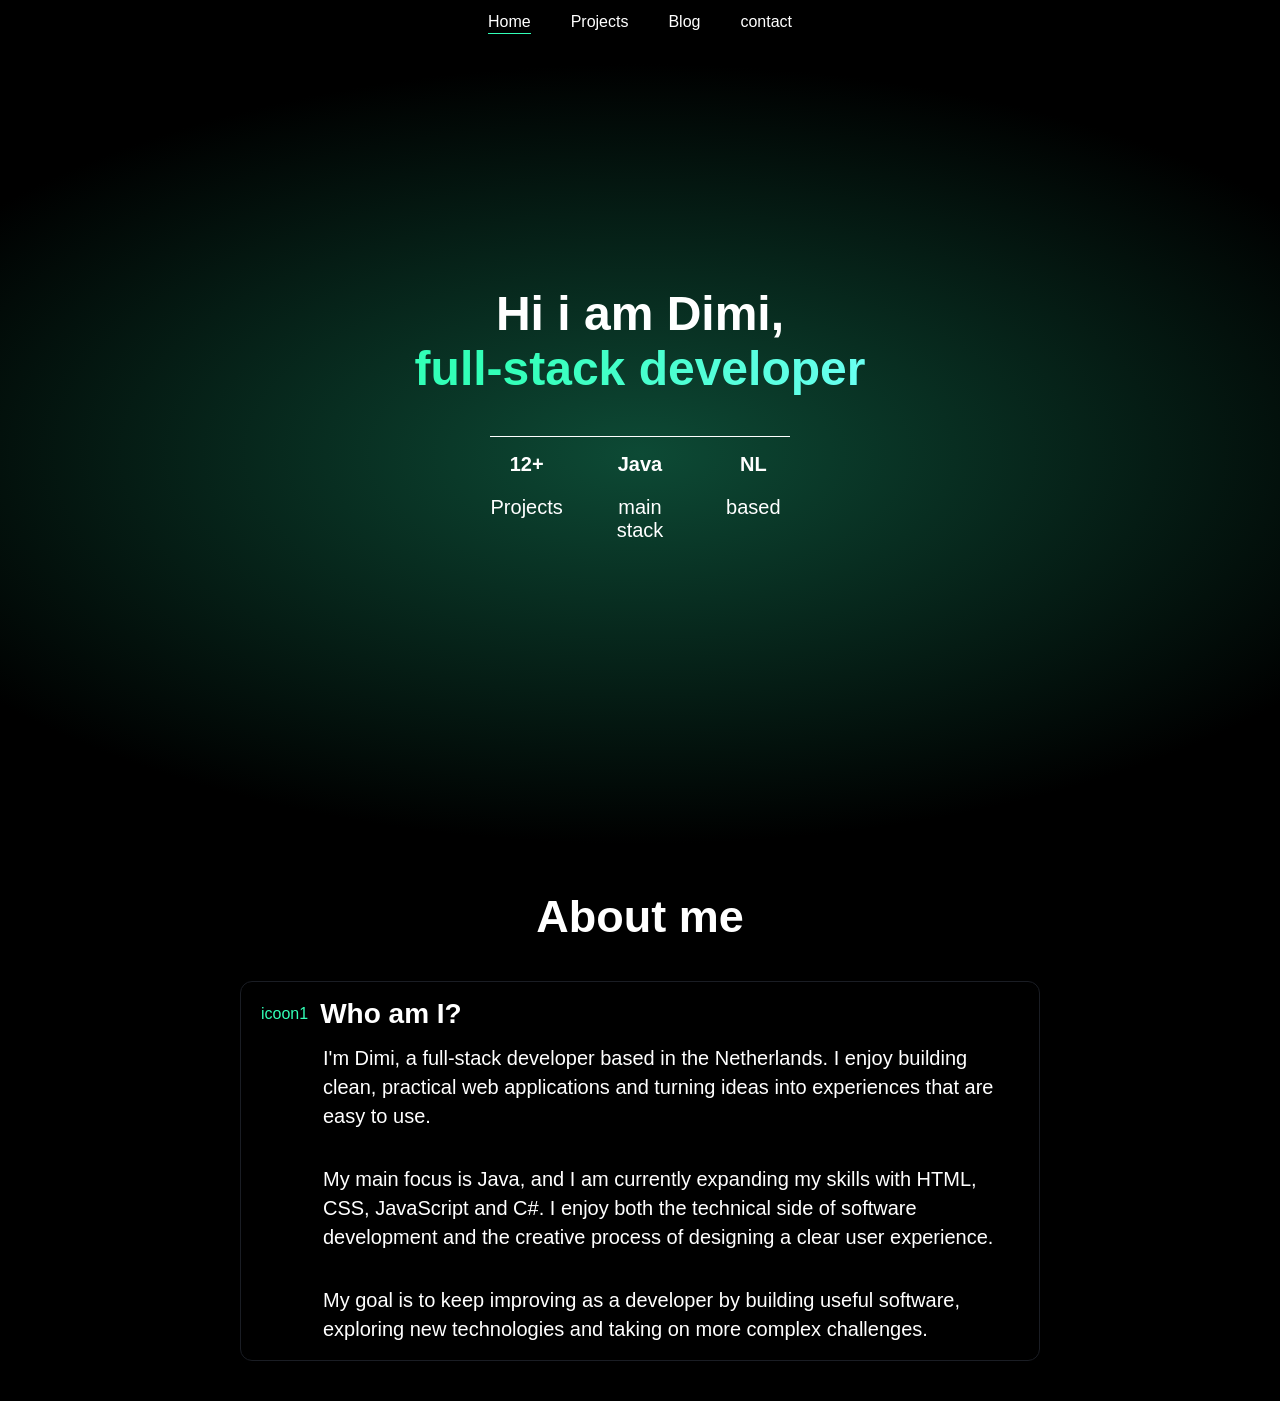
<file: docs/index.html>
<!DOCTYPE html>
<html lang ="nl">

<head> 
  <meta charset="UTF-8">
  <meta name="viewport" content = "width=device-width, initial-scale=1.0">
  <link rel="stylesheet" href="style.css">
  <title>WhoamI?</title>
</head>

<body>
 
<nav class="nav"> 
    <ul>
  <li><a class = "active" href="index.html">Home</a></li>
  <li><a href="projects.html">Projects</a></li>
  <li><a href="blog.html">Blog</a></li>
  <li><a href = "contact.html">contact</a></li>
   </ul>
</nav>

<main>
  <section class = "hero">

    <h1>
      <span class = "hero-text">Hi i am Dimi,</span>
      <br>
      <span class = "hero-text2">full-stack developer</span>
    </h1>

      <section class = "stats"> 

    <div class = "balk">
      
      </div>

    <div class = "stat1">
        <h2>12+</h2>
        <p>Projects</p>
    </div>

    <div class = "stat2">
              <h2>Java</h2>
              <p>main stack</p>
    </div>

    <div class = "stat3">
            <h2>NL</h2>
            <p>based</p>
    </div>
      </section>
  </section>

  </main>

  <section class = "about">
    <h2>About me</h2>

    <div class = "about-grid">
      
<div class = "card1">
        
          <div class = "card-header">
            <span class = "">icoon1</span>
            <h2>Who am I?</h2>
      </div>

      <p>I'm Dimi, a full-stack developer based in the Netherlands. 
        I enjoy building clean, practical web applications and turning ideas into experiences that are easy to use. </p>

        <br>

       <p>My main focus is Java, and I am currently expanding my skills with HTML, CSS, JavaScript and C#.
        I enjoy both the technical side of software development and the creative process of designing a clear user experience.</p>

        <br>


        <p>My goal is to keep improving as a developer by building useful software, 
        exploring new technologies and taking on more complex challenges.
       </p>
  </div>

</div>
  </section>

      <div class="api-section" id="api-section">
      </div>

  <script src = "index.js" type="module"></script>
</body>

</html>
</file>
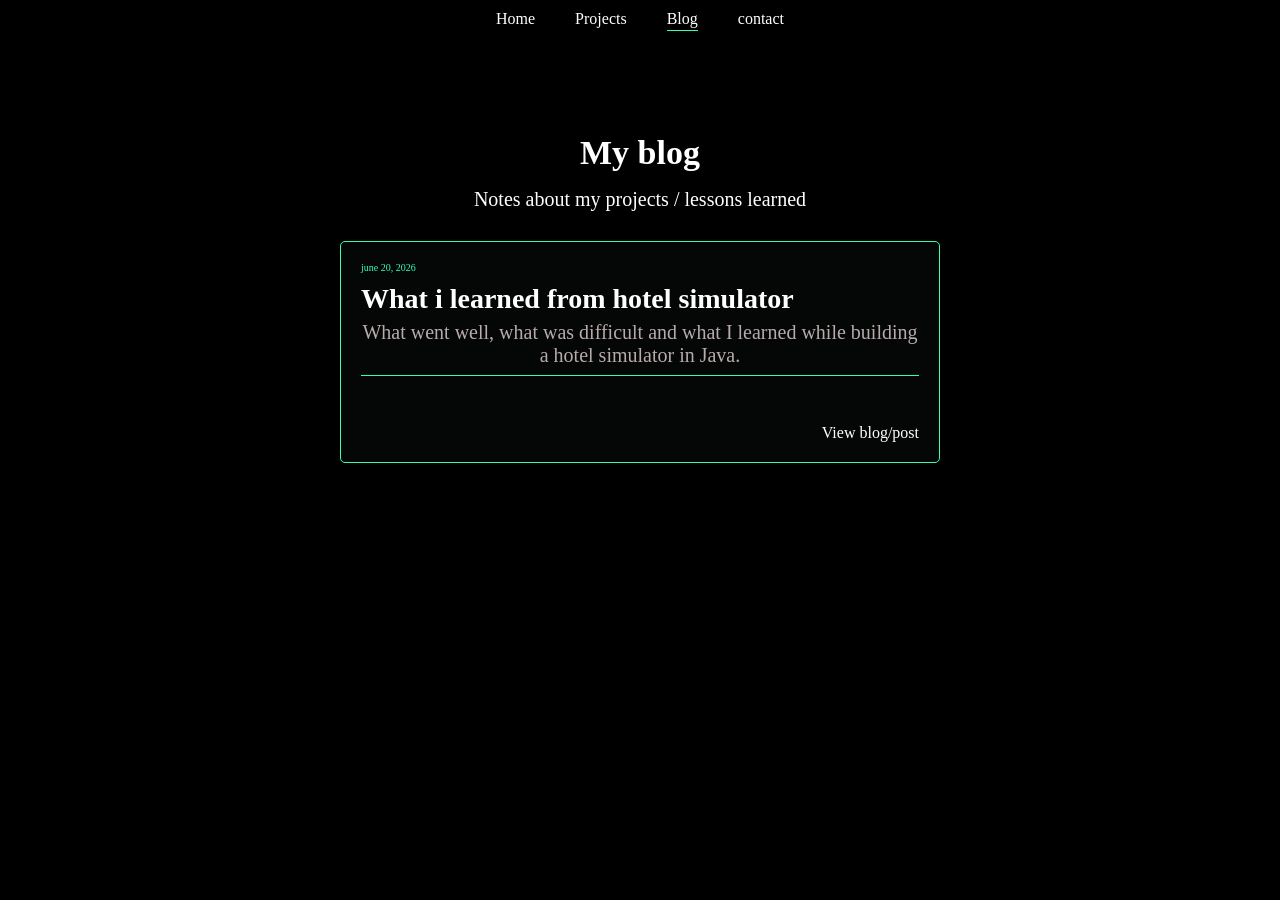
<file: docs/blog.html>
<!DOCTYPE html>
<html lang="nl">
<head>
    <meta charset="UTF-8">
    <meta name="viewport" content="width=device-width, initial-scale=1.0">
    <link rel="stylesheet" href="style3.css">
    <title>Blog</title>
</head>
<body>

    <nav class="nav"> 
        <ul>
            <li> <a href="index.html">Home</a></li>
            <li> <a  href="projects.html">Projects</a></li>
            <li> <a class = "active" href="blog.html">Blog</a></li>
            <li><a href = "contact.html">contact</a></li>
        </ul>
    </nav>

    <main>
         <h1>My blog</h1>
         <p>Notes about my projects / lessons learned</p>

         <section class = "blog-grid"> 
        
            <article class = "article-card1">
                
                <div class = "article-content1">

                    <time datetime="2026-06-18">june 20, 2026</time>
                    <h2>What i learned from hotel simulator</h2>
                    <p>What went well, what was difficult and what I learned while building a hotel simulator in Java.</p>
                   <div class="divide-section"></div>
                   <a href="">View blog/post</a>


                </div>
             </article>



         </section>
    </main> 
</body>
</html>
</file>
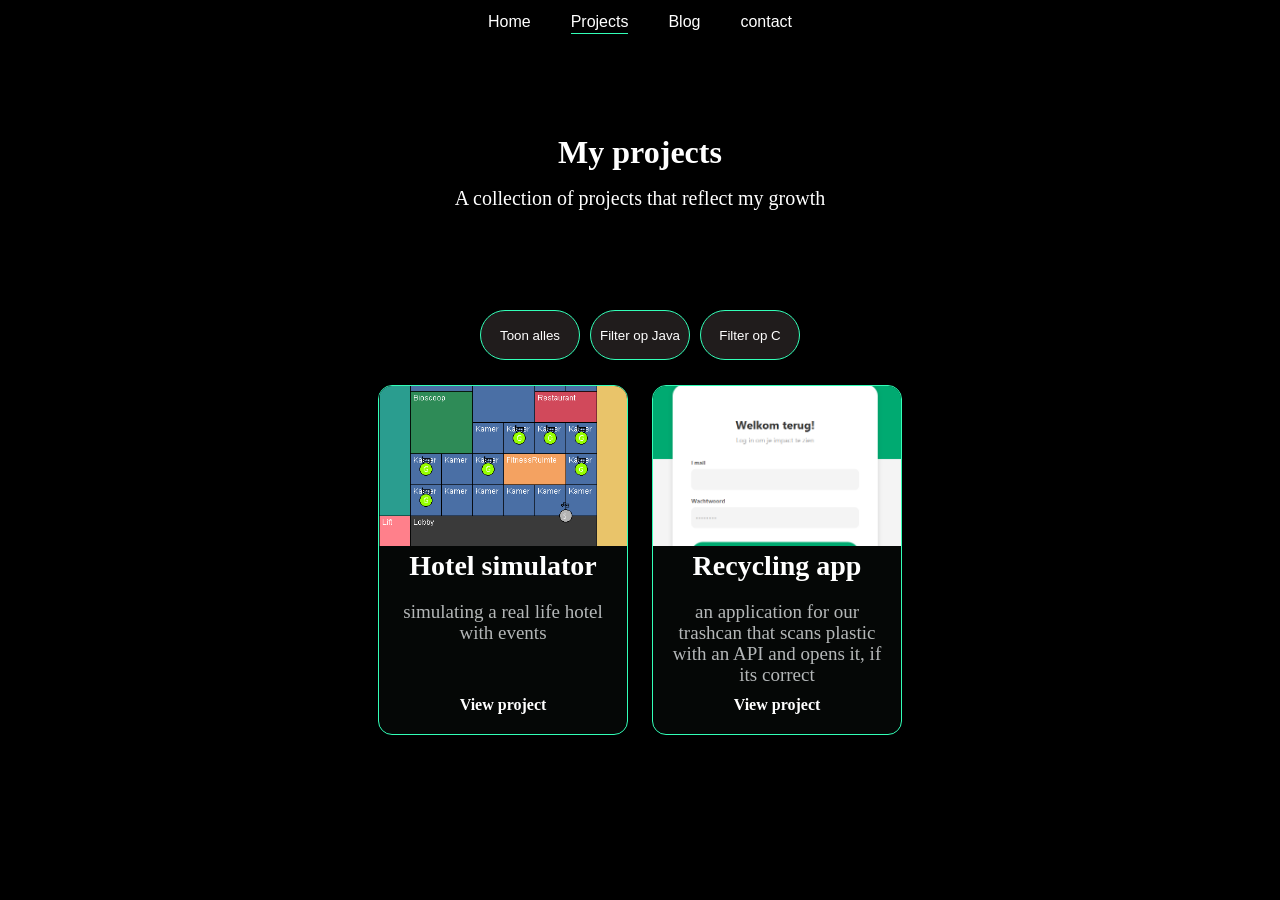
<file: docs/projects.html>
<!DOCTYPE html>
<html lang="nl">
<head>
    <meta charset="UTF-8">
    <meta name="viewport" content="width=device-width, initial-scale=1.0">
      <link rel="stylesheet" href="style2.css">
    <title>Projects</title>
</head>
<body>

    <nav class="nav"> 
    <ul>
  <li><a href="index.html">Home</a></li>
  <li><a class = "active" href="projects.html">Projects</a></li>
  <li><a href="blog.html">Blog</a></li>
  <li><a href = "contact.html">contact</a></li>
   </ul>
</nav>

<main>

    <h1>My projects</h1>
    <p>A collection of projects that reflect my growth</p>
    
      <section class = "sorteerbuttons" id="sorteerbuttons"> 

      </section>

      <section class = "project-card-grid" id="project-card-grid"> 

      </section>

</main>
    
    <script src ="projects.js"></script>
</body>
</html>
</file>
<file: docs/style.css>
* {
  box-sizing: border-box;
}

body{
  margin: 0;
  background-color: #000000;
  font-family: 'segoe ui', sans-serif;
}
.nav {
 position: sticky;
  top: 0;
  z-index: 10;
  height: 54px;

background-color: rgba(0, 0, 0, 0.95);
padding: 10px;
}

.nav ul {
  display: flex;
  justify-content: center;
  list-style-type: none;
  gap: 40px;
  margin: 0;
  padding: 0;
}

.nav a {
  font-size: 16px;
  line-height: 24.6px;
  font-family: 'segoe ui', sans-serif;
  color: #ffffff;
  text-decoration: none;
}

.nav a:hover{
  color: #32ffb7;
}

.nav a.active{
  border-bottom: 1px solid #32ffb7;
  padding-bottom: 3px;
}

.hero{
min-height: 800px;
  background: radial-gradient(ellipse 100% 600px at center, #0d4a35 0%, #000 65%);
  display: flex;
  flex-direction: column;
  justify-content: center;
  align-items: center;
}

@media (max-width: 600px){.hero
  {
    background: radial-gradient(ellipse 180% 500px at center, #0d4a35 0%, #000 70%)
  }
}

@media (max-width: 480px) {
  .nav ul {
    gap: 16px;
  }

  .hero h1 {
    font-size: 34px;
  }
}

.hero h1{
  font-size: 48px;
  padding: 0 16px;
   font-family: 'segoe ui', sans-serif;
   text-align: center;
  color: #ffffff;

  transform: translateY(-25px);
}

.hero  .hero-text2{
background: linear-gradient(90deg,rgba(50, 255, 183, 1) 20%, rgba(106, 255, 241, 1) 100%);
  background-clip: text;
  color: transparent;
}

.stats{
  display: grid;
  grid-template-columns: 1fr 1fr 1fr;
  column-gap: 40px;
  row-gap: 0;
  width: 300px;
  margin-top: 50px;

  transform: translateY(-75px);
}

.balk{
  grid-column: 1 / -1;
  border-top: 1px solid #ffffff;
}

.stats h2, .stats p{
  font-size: 20px;
  font-family: 'segoe ui', sans-serif;
  text-align: center;
  color: #ffffff;
}

.about{
  font-size: 30px;
   font-family: 'segoe ui', sans-serif;
   text-align: center;
  color: #ffffff;
}

.about-grid{
  width: min(70%, 800px);
  max-width: 800px;
  min-height: auto;
  margin: 0 auto;
  display: grid;
  grid-template-columns: 1fr;
  gap: 24px;
}

.card1{
  width: 100%;
  max-width: 800px;
  background-color: #000000;
  border: 1px solid #1a1d24;
  border-radius: 12px;
  padding: 16px 20px;
  align-self: start;

}

.card-header{
  display: flex;
  align-items: center;  
  gap: 12px;
  margin-bottom: 14px;
}

.card-header span {
  color: #32ffb7;
  font-size: 16px;
}

.card1 h2 {
  margin: 0;
  font-size: 28px;
  color: #ffffff;
}

.card1  p {
  margin: 0 0 0 62px;
  text-align: left;
  font-size: 20px;
  line-height: 1.45;
}

.api-section {
  display: flex;
  flex-direction: column;
  align-items: center;
  justify-content: center;
  padding: 20px;
}

.api-section h2 {
  display: flex;
  justify-content: center;
  align-items: center;
  color: white;
  font-size: 28px;
  margin: 100px 0 15px;
}

.api-section p {
color: white;
font-size: 20px;
 margin: 0 0 20px;
}

.artiekel-kaart {
  position: relative;
  width: min(700px, 100%);
  height: 125px;
  display: grid;
  grid-template-columns: 80px 1fr;
  column-gap: 20px;
  padding: 10px;
  background-color: #000000;
  border: 1px solid #242c29;
  border-radius: 12px;
  margin-top: 3px;
}

.artiekelchess {
  grid-column: 1 / 3;
  display: flex;
  align-items: center;
  height: 30px;
}

.artiekelchess img {
  position: absolute;
  top: 10px;
  left: 10px;
  width: 80px;
  height: 80px;
  object-fit: cover;
  border-radius: 8px;
}

.artiekelchess h3 {
  margin: 0 0 0 100px;
  color: white;
  font-size: 22px;
}

.artiekelchess-Content {
  grid-column: 2;
  display: flex;
  gap: 0px 20px;
  margin-top: -22px;
  color: white;
}


.artiekelchess-Content p {
  margin: 0;
  white-space: nowrap;
}

@media (max-width: 600px) {
  .artiekelchess-Content {
    flex-direction: column;
     margin-top: 0px;
  }

  .artiekelchess-Content p {
    white-space: normal;
  }
}
</file>
<file: docs/style3.css>
* {
  box-sizing: border-box;
}

body{
  margin: 0;
  background-color: #000000;
}

.nav{
    position: sticky;
    top: 0;
    z-index: 10;
    height: 54px;
    background-color: rgba(0, 0, 0, 0.95);
    padding: 10px;

}

.nav ul{
    display: flex;
    justify-content: center;
    list-style: none;
    gap: 40px;
    margin: 0;
  padding: 0;
}

.nav a{
color: #fff;
text-decoration: none;
}

.nav a:hover{
    color: #32ffb7;
}

.nav a.active{
    border-bottom: 1px solid #32ffb7;
    padding-bottom: 3px;
}

@media(max-width: 480px) {.nav ul{
    gap: 16px;
    }   
}

main{
    background-color: rgb(0, 0, 0);
    color: #fff;
    text-align: center;
    padding: 80px 0px;
}

main h1 {
  font-size: 34px;
  margin: 0 0 16px;
}

main p {
font-size: 20px;
  margin: 0;
}

.blog-grid{
    display: grid;
    grid-template-columns: 1fr;
    justify-content: center;
    align-items: start;
    margin-top: 30px;
    padding: 0px 16px;
}

@media (max-width: 600px){
    .blog-grid{
        padding: 0px 16px;
    }
    .project-card1{
        width: 100%;
        max-width: 400px;
        justify-self: center;

    }
}

.article-card1{
    width: 100%;
    max-width: 600px;
    min-height: 220px;
     background-color: #050706;
    border: 1px solid #32ffb7;
    border-radius: 5px;
    justify-self: center;   
}

.article-content1{
    display: flex;
    flex-direction: column;
    align-items: flex-start;

    min-height: 220px;
    padding: 20px;
}


.article-content1 time {
    color: #32ffb7;
    font-size: 10px;
    margin: 0 0 10px;
}

.article-content1 h2 {
    color: #fff;
    font-size: 28px;
    margin: 0 0 6px;

}

.article-content1 p {
    color: #b8abab;
    font-size: 20px;
    margin: 0;
}

.divide-section {
 width: 100%;
 height: 1px;
 margin-top: 8px;
 background-color: #32ffb7;
}

.article-content1 a{
    align-self: flex-end;
    margin-top: auto;
    color: #fff;
    text-decoration: none;
}
</file>
<file: docs/style2.css>
* {
  box-sizing: border-box;
}

body {
  margin: 0;
  background-color: #000000;
}

.nav {
  position: sticky;
  top: 0;
  z-index: 10;
  height: 54px;
  background-color: rgba(0, 0, 0, 0.95);
  padding: 10px;
}

.nav ul {
  display: flex;
  justify-content: center;
  list-style-type: none;
  gap: 40px;
  margin: 0;
  padding: 0;
}

.nav a {
  font-size: 16px;
  line-height: 24.6px;
  font-family: 'segoe ui', sans-serif;
  color: #ffffff;
  text-decoration: none;
}

.nav a:hover {
  color: #32ffb7;
}

.nav a.active {
  border-bottom: 1px solid #32ffb7;
  padding-bottom: 3px;
}

@media (max-width: 480px) {
  .nav ul {
    gap: 16px;
  }
}

main {
    background-color: rgb(0, 0, 0);
  color: #ffffff;
  text-align: center;
  padding: 80px 0px;
}

main h1 {
  margin: 0 0 16px;
}

main p {
  margin: 0;
  font-size: 20px;
}

.project-card-grid{

    display: grid;
    grid-template-columns: 250px 250px;
    gap: 24px;
    justify-content: center;
    align-items: start;
    margin-top: 30px;
}
.project-card-grid:has(> :only-child){
  grid-template-columns: 250px;
  justify-content: center;
}

.sorteerbuttons{
  display:  flex;
  justify-content: center;
  gap: 10px;
  margin: 100px 0px -5px;
}

.button{
  width: 100px;
  height: 50px;
  background-color: rgb(32, 28, 28);
  color: rgb(255, 255, 255);
  border: solid rgb(50, 255, 183) 1px;
  border-radius: 30px;

  
}

@media (max-width: 524px){
  .project-card-grid {

 grid-template-columns: 1fr;
 padding:  0 16px;



  }
  .project-card1{
    width: 100%;
    max-width: 400px;
    justify-self: center;
  }

    .project-card2{
    width: 100%;
    max-width: 400px;
    justify-self: center;
  }
  
}

.project-card1{
     width: 250px;
    min-height: 350px;
  background-color: #050706;
 border: 1px solid #32ffb7;
 display: flex;
 flex-direction: column;
 border-radius: 14px;
 overflow: hidden;
}

.project-image{
    height: 160px;
    width: 100%;
    overflow: hidden;
    background-color: #002b20;
    border-radius: 0px;
}

.project-image img{

    width: 100%;
    height: 100%;
    object-fit: cover;
    object-position: bottom;
}

.project-description{
  display: flex;
  flex-direction: column;
  flex: 1;

    padding: 0 16px 20px;
}

.project-description h3{
    margin:4px 0 10px;
    font-size: 28px;
    margin-bottom: 20px;

}
.project-description a{
    color: #ffffff;
    text-decoration: none;
    margin-top: auto;
}

.project-description a:hover{
    color: #32ffb7;
}

.project-description p {
    margin: 0;
    color: #b4b7b8;
    font-size: 19px;
    line-height: 1.1;
    margin-bottom: 10px;
}

.project-card2{
     width: 250px;
    min-height: 350px;
  background-color: #050706;
 border: 1px solid #32ffb7;
display: flex;
flex-direction: column;
 border-radius: 14px;
 overflow: hidden;
}

.project-image2{
    height: 160px;
    width: 100%;
    overflow: hidden;
    background-color: #002b20;
    border-radius: 0px;
}

.project-image2 img{

    width: 100%;
    height: 100%;
    object-fit: cover;
    object-position: center;
}

.project-description2{
      display: flex;
    flex-direction: column;
    flex: 1;
    padding: 0 16px 20px;
    
}

.project-description2 h3{
    margin:4px 0 10px;
    font-size: 28px;
    margin-bottom: 20px;

}
.project-description2 a{
    color: #ffffff;
    text-decoration: none;
    margin-top: auto;
}

.project-description2 a:hover{
    color: #32ffb7;
}

.project-description2 p {
    margin: 0;
    color: #b4b7b8;
    font-size: 19px;
    line-height: 1.1;
    margin-bottom: 10px;
}
</file>
